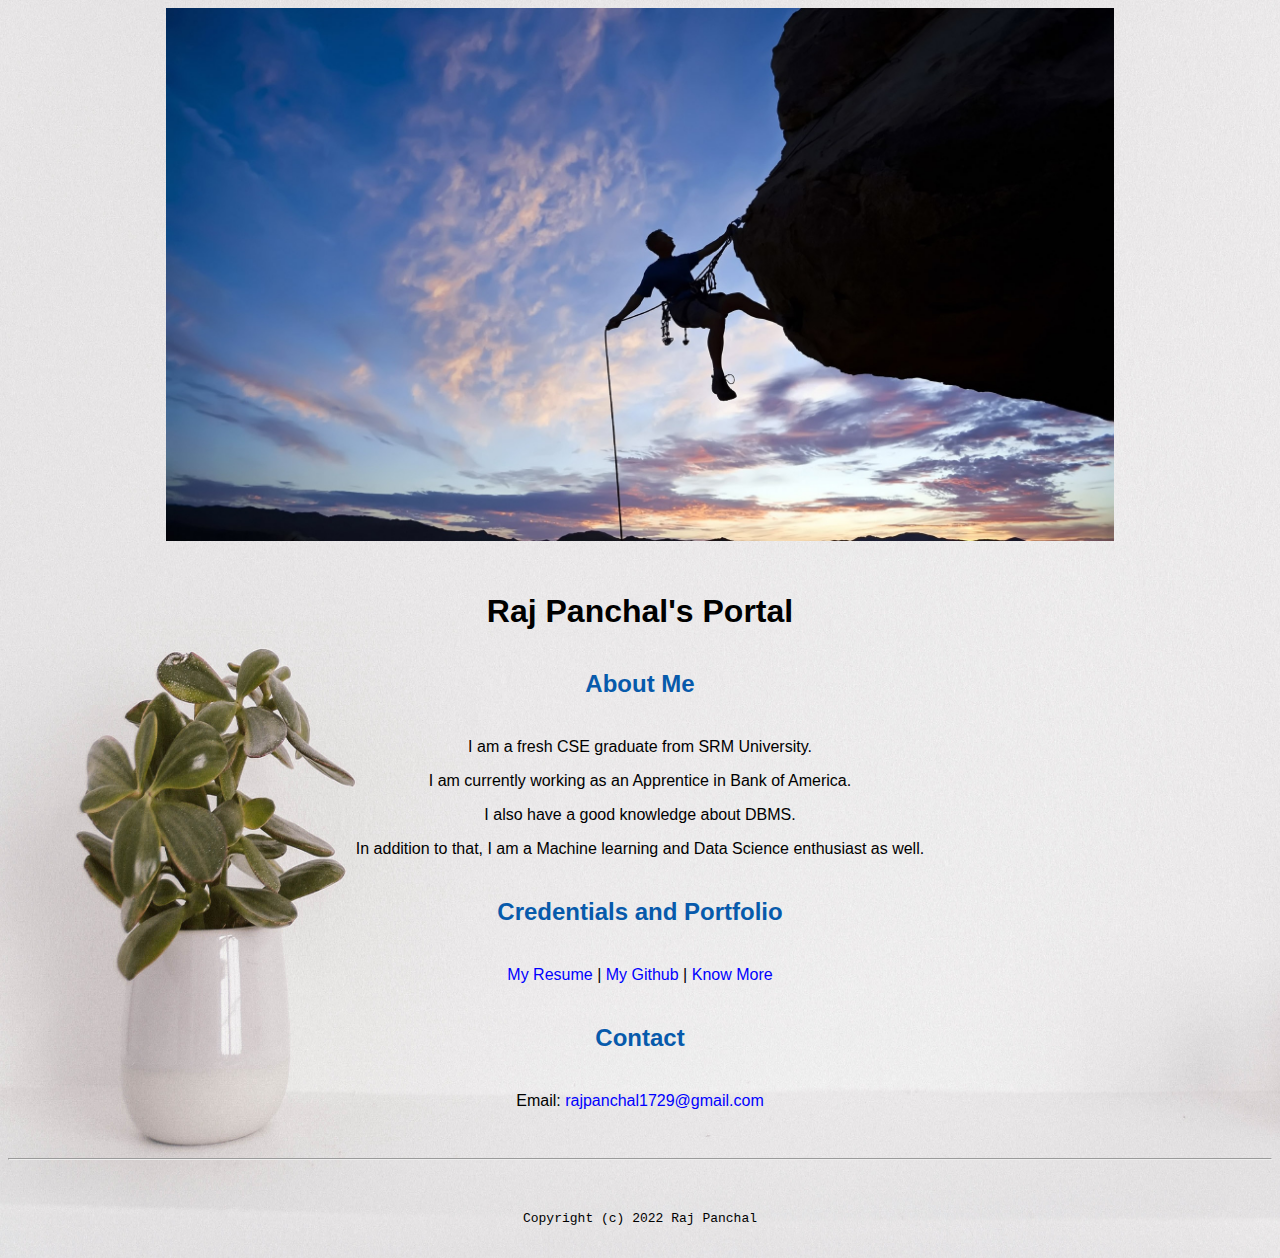
<file: index.html>
<!DOCTYPE html>

<html lang="en">
  
  <head>
    <meta name="google-site-verification" content="I2urjlVoPKcNlV2ogi_plV5dhPzYOm6FSCV2MYpt7aI" />
  </head>

  <header>
    <title>Raj Panchal's Portal</title>
    <link rel="stylesheet" href="css/master.css">
    <link rel="FaviconIcon" href="favicon.ico" type="image/x-icon">
    <link rel="shortcut" href="favicon.ico" type="image/x-icon">
    <meta name="viewport" content="width=device-width, initial-scale=1, shrink-to-fit=no">
    <meta name="name" content="Raj Panchal's Portal">
    <meta name="robots" content="noindex, nofollow">
  </header>

  <body style="background:url(images/43.jpg); background-size:100% 100%;">
    <img src="images/4.jpg" width="75%" alt="Banner">
    <h1>Raj Panchal's Portal</h1>
    <h2>About Me</h2>
    <p>I am a fresh CSE graduate from SRM University.</p>
    <p>I am currently working as an Apprentice in Bank of America.</p>
    <p>I also have a good knowledge about DBMS.</p>
    <p>In addition to that, I am a Machine learning and Data Science enthusiast as well.</p>
    <h2>Credentials and Portfolio</h2>

    <p><a href="https://drive.google.com/file/d/1zltPfuLpGaRb1DQjUTp3LSZCyf81PSuc/view?usp=sharing">My Resume</a> | <a href="https://github.com/rajpanchal0101">My Github</a> | <a href="resume.html">Know More</a></p>
    <h2>Contact</h2>

    <p>Email: <a href="mailto:rajpanchal1729@gmail.com">rajpanchal1729@gmail.com</a></p>
  </body>

  <footer>
    <hr>
    <code>Copyright (c) 2022 Raj Panchal</code>

  </footer>

</html>
</file>
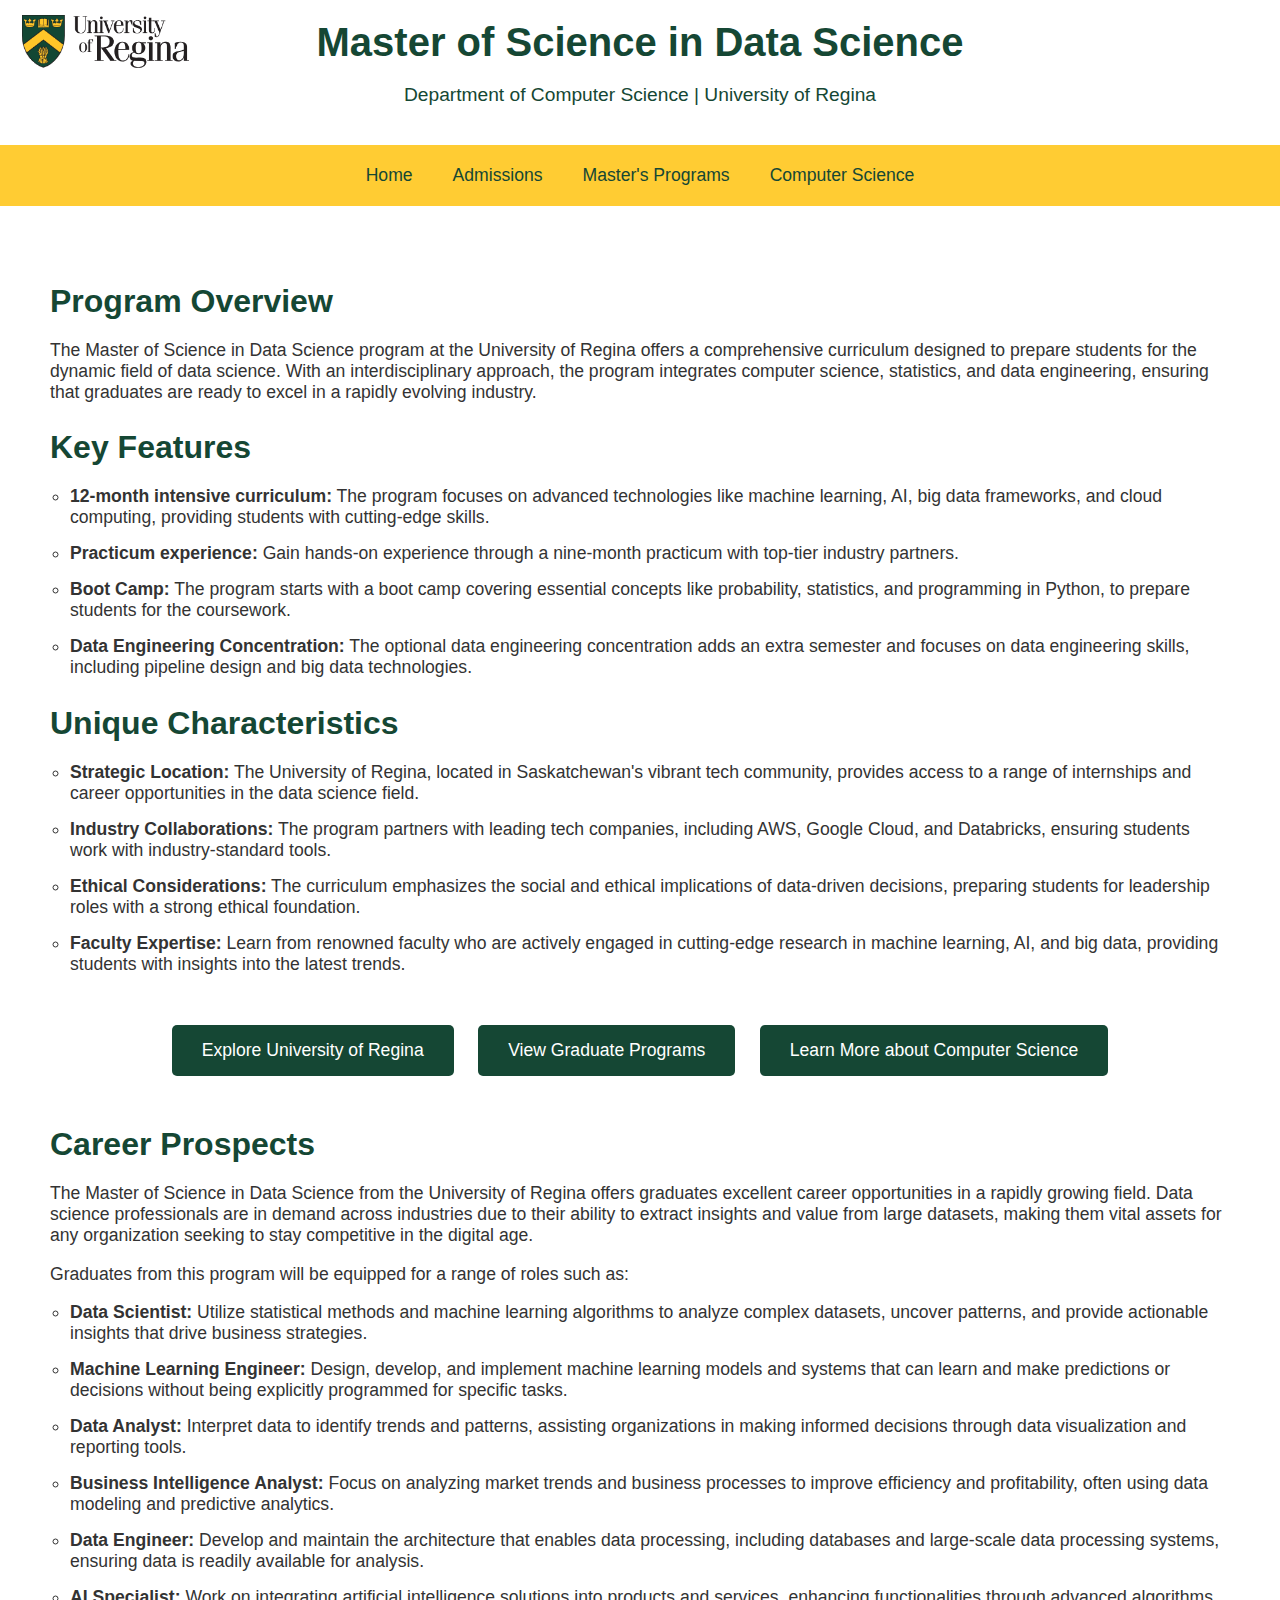
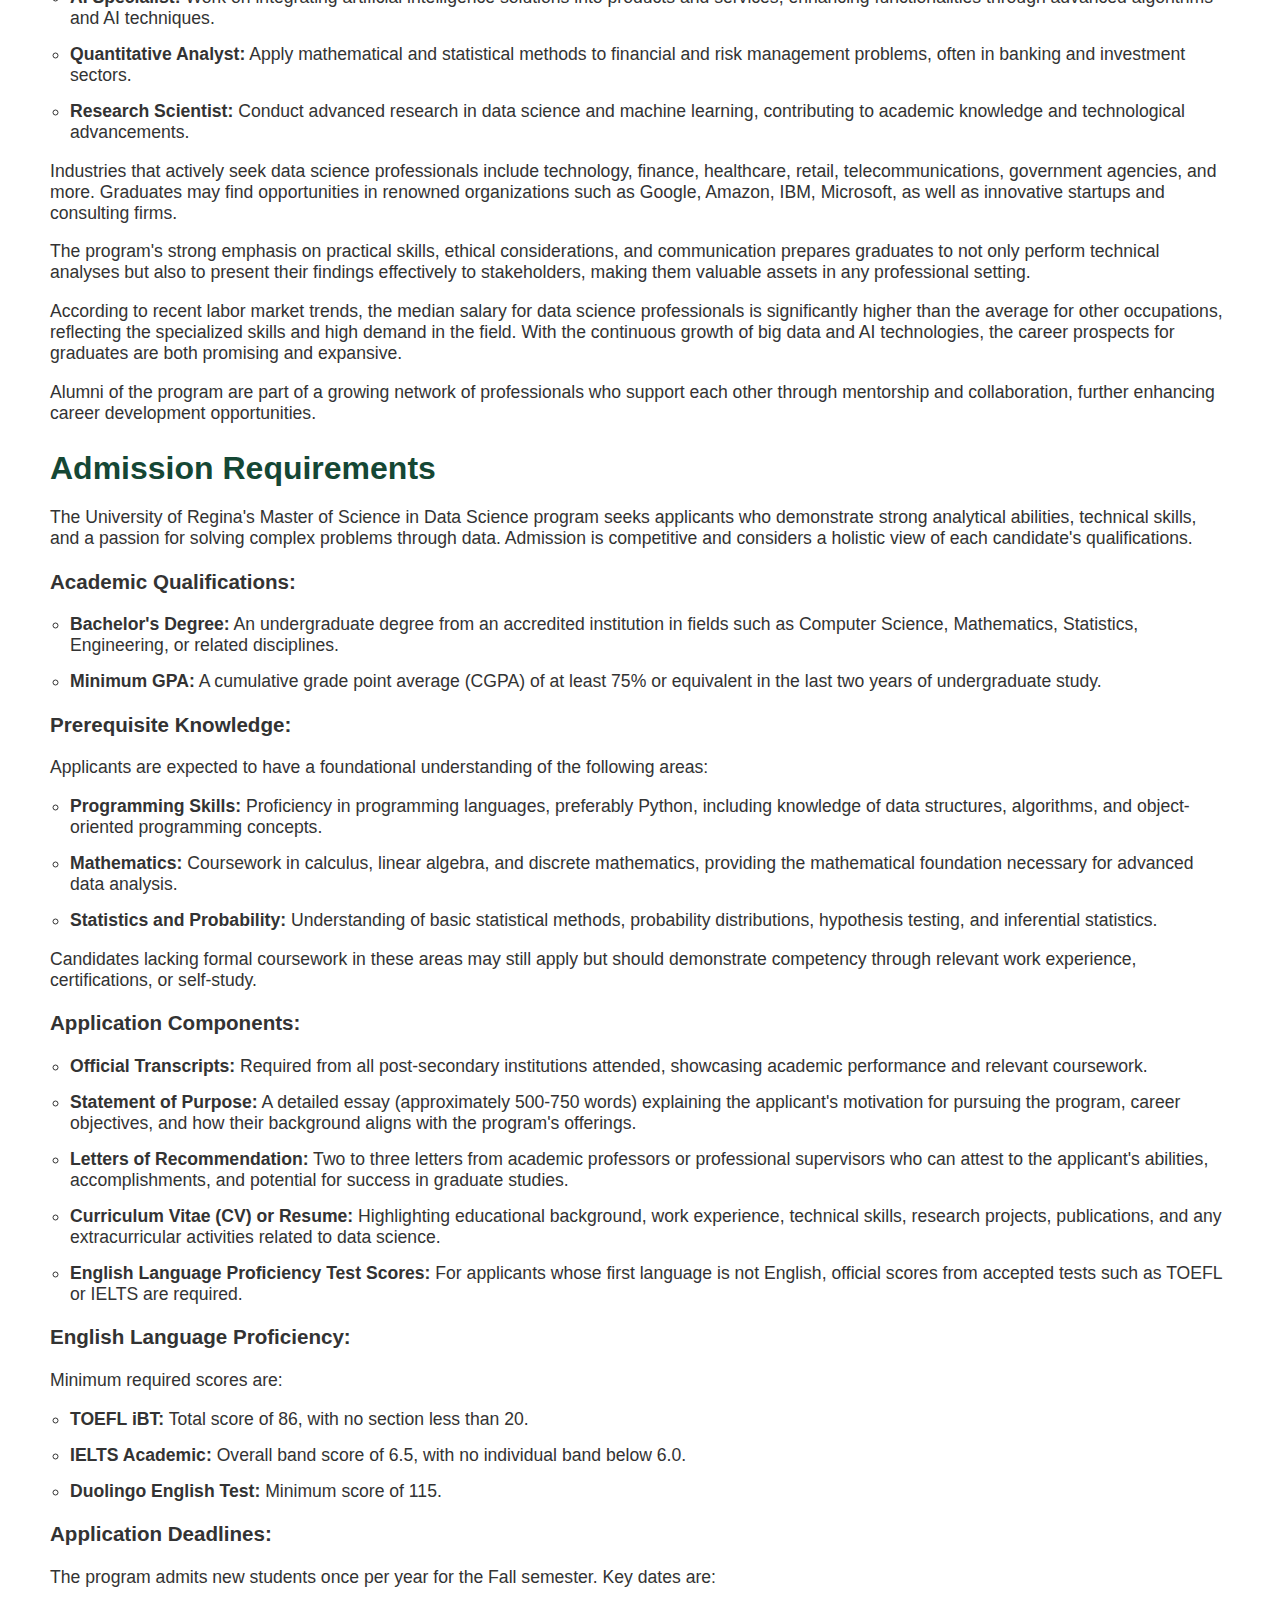
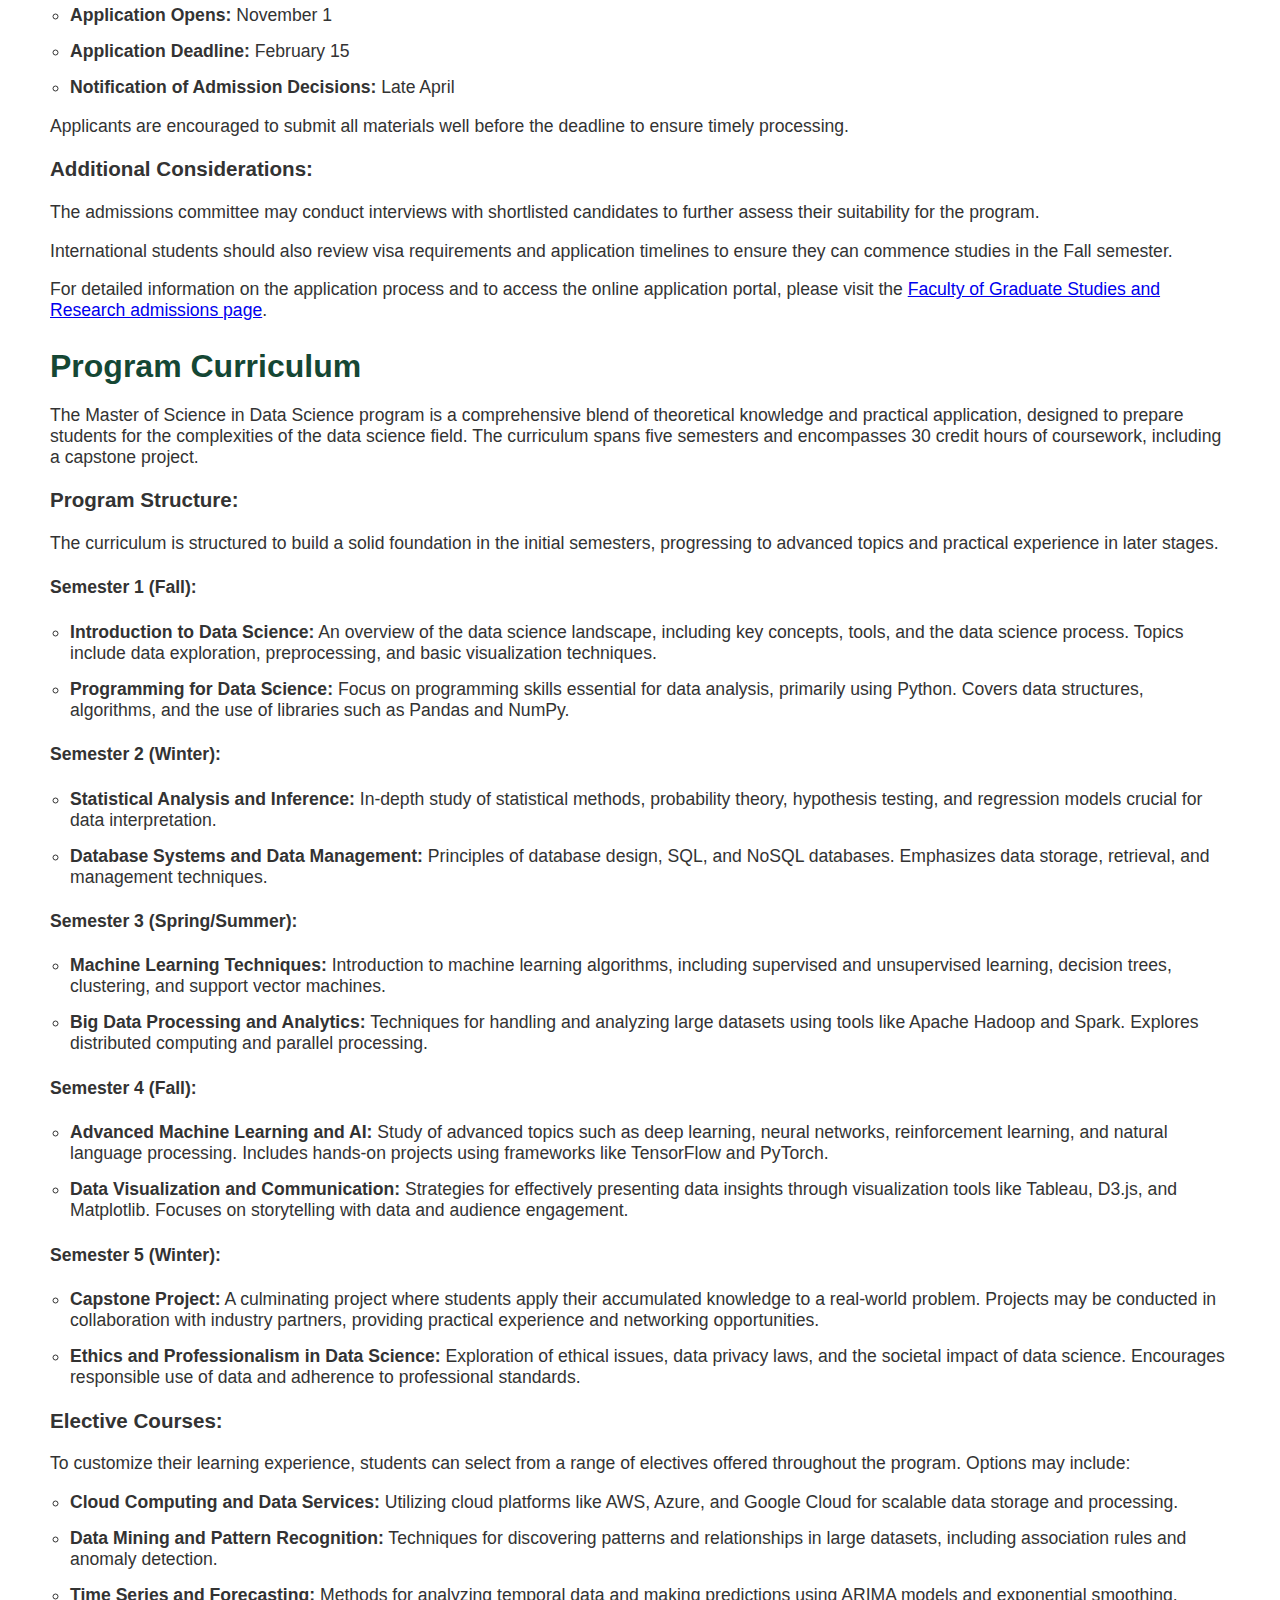
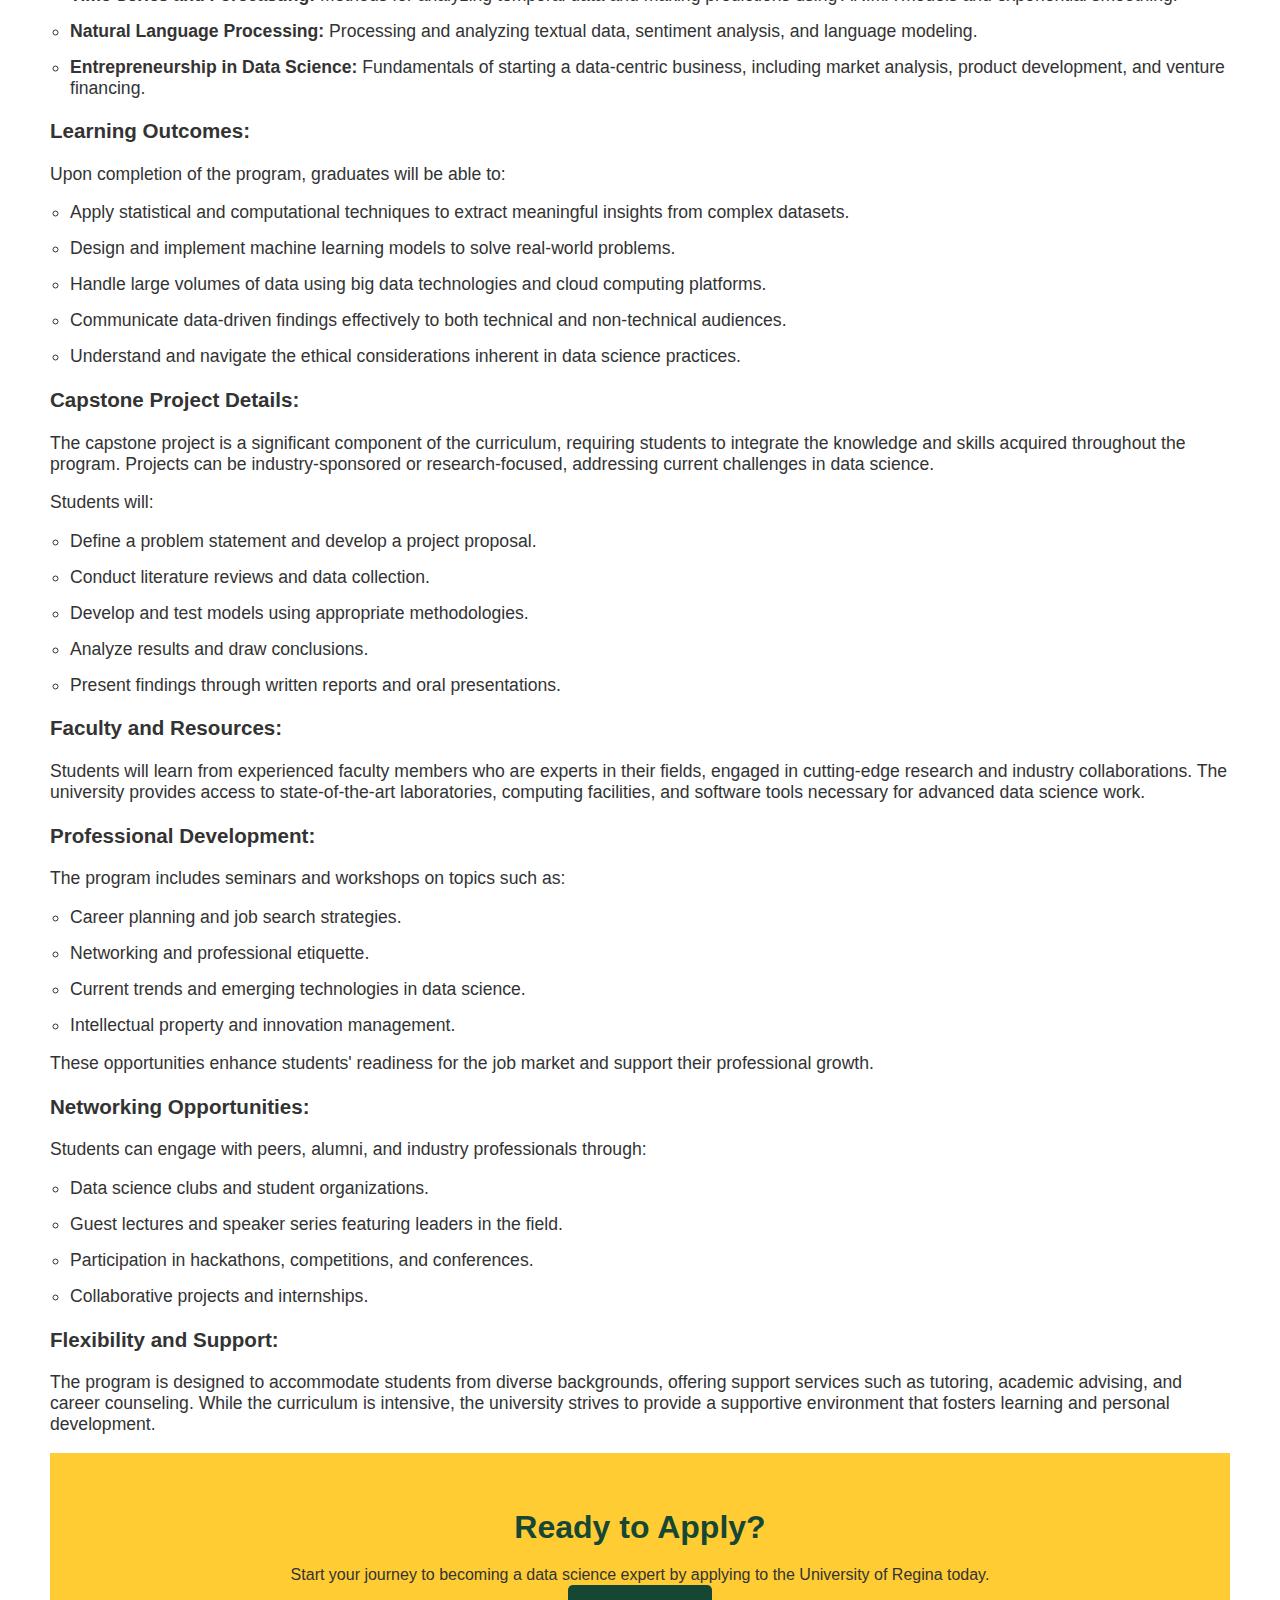
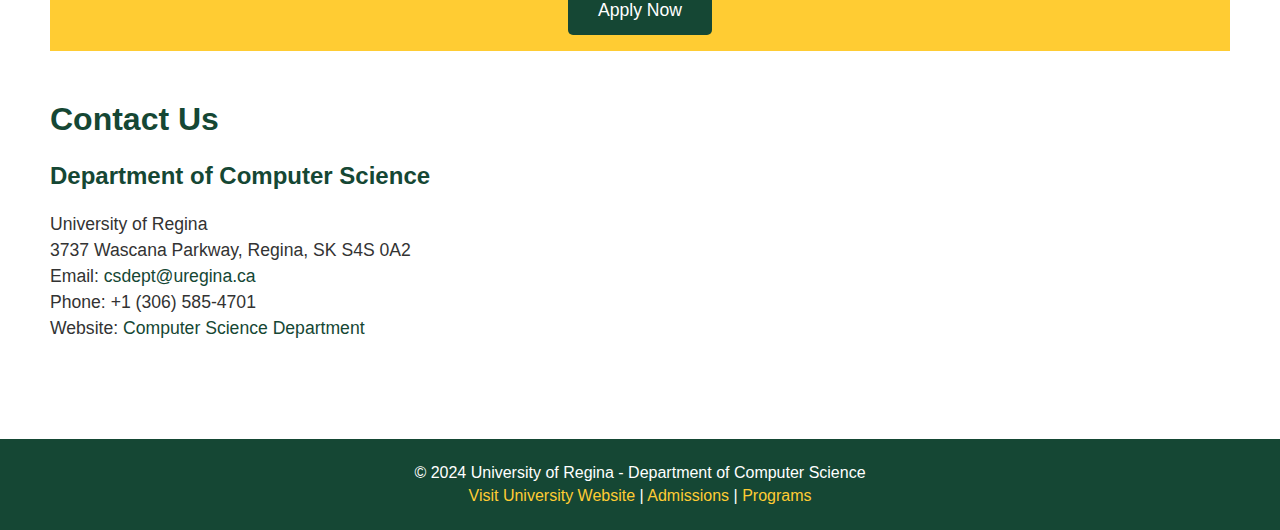
<file: CS716-Assignment1/index.html>
<!DOCTYPE html>
<html lang="en">

<head>
    <meta charset="UTF-8">
    <meta name="viewport" content="width=device-width, initial-scale=1.0">
    <title>Master of Science in Data Science | University of Regina</title>
    <style>
        body {
            font-family: Arial, sans-serif;
            margin: 0;
            padding: 0;
            background-color: #f8f9fa;
            color: #333;
        }

        header {
            background-color: #154734;
            padding: 20px;
            text-align: center;
            color: white;
            position: relative;
        }

        header img {
            position: absolute;
            top: 10px;
            left: 20px;
            height: 60px;
        }

        header h1 {
            margin: 0;
            font-size: 2.5rem;
        }

        header p {
            font-size: 1.2rem;
        }

        nav {
            display: flex;
            justify-content: center;
            background-color: #ffcc33;
            padding: 10px;
        }

        nav a {
            color: #154734;
            text-decoration: none;
            padding: 10px 20px;
            font-size: 1.1rem;
        }

        nav a:hover {
            background-color: #ffda66;
        }

        .content {
            padding: 50px;
            max-width: 1200px;
            margin: 0 auto;
            background-color: white;
        }

        .section-title {
            font-size: 2rem;
            margin-bottom: 20px;
            color: #154734;
        }

        .program-description,
        .program-features,
        .program-unique,
        .subsection,
        .program-application,
        .program-curriculum {
            font-size: 1.1rem;
        }

        .program-features ul,
        .program-unique ul,
        .subsection ul,
        .program-application ul,
        .program-curriculum ul {
            list-style-type: circle;
            padding-left: 20px;
            font-size: 1.1rem;
        }

        .program-features li,
        .program-unique li,
        .subsection li,
        .program-application li,
        .program-curriculum li {
            margin-bottom: 15px;
            font-size: 1.1rem;
        }

        .button-container {
            text-align: center;
            margin: 40px 0;
        }

        .button-container a {
            display: inline-block;
            background-color: #154734;
            color: white;
            text-decoration: none;
            padding: 15px 30px;
            margin: 10px;
            font-size: 1.1rem;
            border-radius: 5px;
        }

        .button-container a:hover {
            background-color: #ffcc33;
            color: #154734;
        }

        footer {
            background-color: #154734;
            color: white;
            text-align: center;
            padding: 20px;
        }

        footer p {
            margin: 5px;
        }

        footer a {
            color: #ffcc33;
            text-decoration: none;
        }

        footer a:hover {
            text-decoration: underline;
        }

        .contact-section {
            margin-bottom: 50px;
        }

        .contact-info {
            margin-top: 20px;
            font-size: 1.1rem;
        }

        .contact-info h3 {
            font-size: 1.5rem;
            color: #154734;
        }

        .contact-info p {
            margin: 5px 0;
        }

        .contact-info a {
            color: #154734;
            text-decoration: none;
        }

        .contact-info a:hover {
            text-decoration: underline;
        }

        .apply-now-section {
            background-color: #ffcc33;
            padding: 30px;
            text-align: center;
            margin-bottom: 50px;
        }

        .apply-now-section h2 {
            font-size: 2rem;
            margin-bottom: 20px;
            color: #154734;
        }

        .apply-now-section a {
            background-color: #154734;
            color: white;
            padding: 15px 30px;
            font-size: 1.1rem;
            text-decoration: none;
            border-radius: 5px;
        }

        .apply-now-section a:hover {
            background-color: #003a28;
        }
    </style>
</head>

<body>
    <header style="background-color: white; padding: 20px; text-align: center;">
        <img src="icon.PNG" alt="University of Regina Logo" style="position: absolute; top: 10px; left: 20px; height: 60px;">
        <div style="color: #154734;">
        <h1>Master of Science in Data Science</h1>
        <p>Department of Computer Science | University of Regina</p>
	    </div>
    </header>

    <nav>
        <a href="https://www.uregina.ca/">Home</a>
        <a href="https://www.uregina.ca/admissions/graduate/index.html">Admissions</a>
        <a href="https://www.uregina.ca/graduate-studies-research/programs/masters-programs.html">Master's Programs</a>
        <a href="https://www.uregina.ca/graduate-studies-research/graduate-calendar/all-programs/computer-science.html">Computer Science</a>
    </nav>

    <div class="content">
        <section class="program-description">
            <h2 style="font-size: 2rem; color: #154734; margin-bottom: 20px;">Program Overview</h2>
            <p>
                The Master of Science in Data Science program at the University of Regina offers a comprehensive curriculum designed to prepare students for the dynamic field of data science. With an interdisciplinary approach, the program integrates computer science, statistics, and data engineering, ensuring that graduates are ready to excel in a rapidly evolving industry.
            </p>
        </section>

        <section class="program-features">
            <h2 class="section-title">Key Features</h2>
            <ul>
                <li><strong>12-month intensive curriculum:</strong> The program focuses on advanced technologies like machine learning, AI, big data frameworks, and cloud computing, providing students with cutting-edge skills.</li>
                <li><strong>Practicum experience:</strong> Gain hands-on experience through a nine-month practicum with top-tier industry partners.</li>
                <li><strong>Boot Camp:</strong> The program starts with a boot camp covering essential concepts like probability, statistics, and programming in Python, to prepare students for the coursework.</li>
                <li><strong>Data Engineering Concentration:</strong> The optional data engineering concentration adds an extra semester and focuses on data engineering skills, including pipeline design and big data technologies.</li>
            </ul>
        </section>

        <section class="program-unique">
            <h2 class="section-title">Unique Characteristics</h2>
            <ul>
                <li><strong>Strategic Location:</strong> The University of Regina, located in Saskatchewan's vibrant tech community, provides access to a range of internships and career opportunities in the data science field.</li>
                <li><strong>Industry Collaborations:</strong> The program partners with leading tech companies, including AWS, Google Cloud, and Databricks, ensuring students work with industry-standard tools.</li>
                <li><strong>Ethical Considerations:</strong> The curriculum emphasizes the social and ethical implications of data-driven decisions, preparing students for leadership roles with a strong ethical foundation.</li>
                <li><strong>Faculty Expertise:</strong> Learn from renowned faculty who are actively engaged in cutting-edge research in machine learning, AI, and big data, providing students with insights into the latest trends.</li>
            </ul>
        </section>

        <div class="button-container">
            <a href="https://www.uregina.ca/">Explore University of Regina</a>
            <a href="https://www.uregina.ca/graduate-studies-research/programs/masters-programs.html">View Graduate Programs</a>
            <a href="https://www.uregina.ca/graduate-studies-research/graduate-calendar/all-programs/computer-science.html">Learn More about Computer Science</a>
        </div>

        <section class="subsection">
            <h2 class="section-title">Career Prospects</h2>
            <p>
                The Master of Science in Data Science from the University of Regina offers graduates excellent career opportunities in a rapidly growing field. Data science professionals are in demand across industries due to their ability to extract insights and value from large datasets, making them vital assets for any organization seeking to stay competitive in the digital age.
            </p>
            <p>
                Graduates from this program will be equipped for a range of roles such as:
            </p>
            <ul>
                <li><strong>Data Scientist:</strong> Utilize statistical methods and machine learning algorithms to analyze complex datasets, uncover patterns, and provide actionable insights that drive business strategies.</li>
                <li><strong>Machine Learning Engineer:</strong> Design, develop, and implement machine learning models and systems that can learn and make predictions or decisions without being explicitly programmed for specific tasks.</li>
                <li><strong>Data Analyst:</strong> Interpret data to identify trends and patterns, assisting organizations in making informed decisions through data visualization and reporting tools.</li>
                <li><strong>Business Intelligence Analyst:</strong> Focus on analyzing market trends and business processes to improve efficiency and profitability, often using data modeling and predictive analytics.</li>
                <li><strong>Data Engineer:</strong> Develop and maintain the architecture that enables data processing, including databases and large-scale data processing systems, ensuring data is readily available for analysis.</li>
                <li><strong>AI Specialist:</strong> Work on integrating artificial intelligence solutions into products and services, enhancing functionalities through advanced algorithms and AI techniques.</li>
                <li><strong>Quantitative Analyst:</strong> Apply mathematical and statistical methods to financial and risk management problems, often in banking and investment sectors.</li>
                <li><strong>Research Scientist:</strong> Conduct advanced research in data science and machine learning, contributing to academic knowledge and technological advancements.</li>
            </ul>
            <p>
                Industries that actively seek data science professionals include technology, finance, healthcare, retail, telecommunications, government agencies, and more. Graduates may find opportunities in renowned organizations such as Google, Amazon, IBM, Microsoft, as well as innovative startups and consulting firms.
            </p>
            <p>
                The program's strong emphasis on practical skills, ethical considerations, and communication prepares graduates to not only perform technical analyses but also to present their findings effectively to stakeholders, making them valuable assets in any professional setting.
            </p>
            <p>
                According to recent labor market trends, the median salary for data science professionals is significantly higher than the average for other occupations, reflecting the specialized skills and high demand in the field. With the continuous growth of big data and AI technologies, the career prospects for graduates are both promising and expansive.
            </p>
            <p>
                Alumni of the program are part of a growing network of professionals who support each other through mentorship and collaboration, further enhancing career development opportunities.
            </p>
        </section>

        <section class="program-application">
            <h2 class="section-title">Admission Requirements</h2>
            <p>
                The University of Regina's Master of Science in Data Science program seeks applicants who demonstrate strong analytical abilities, technical skills, and a passion for solving complex problems through data. Admission is competitive and considers a holistic view of each candidate's qualifications.
            </p>
            <h3>Academic Qualifications:</h3>
            <ul>
                <li><strong>Bachelor's Degree:</strong> An undergraduate degree from an accredited institution in fields such as Computer Science, Mathematics, Statistics, Engineering, or related disciplines.</li>
                <li><strong>Minimum GPA:</strong> A cumulative grade point average (CGPA) of at least 75% or equivalent in the last two years of undergraduate study.</li>
            </ul>
            <h3>Prerequisite Knowledge:</h3>
            <p>
                Applicants are expected to have a foundational understanding of the following areas:
            </p>
            <ul>
                <li><strong>Programming Skills:</strong> Proficiency in programming languages, preferably Python, including knowledge of data structures, algorithms, and object-oriented programming concepts.</li>
                <li><strong>Mathematics:</strong> Coursework in calculus, linear algebra, and discrete mathematics, providing the mathematical foundation necessary for advanced data analysis.</li>
                <li><strong>Statistics and Probability:</strong> Understanding of basic statistical methods, probability distributions, hypothesis testing, and inferential statistics.</li>
            </ul>
            <p>
                Candidates lacking formal coursework in these areas may still apply but should demonstrate competency through relevant work experience, certifications, or self-study.
            </p>
            <h3>Application Components:</h3>
            <ul>
                <li><strong>Official Transcripts:</strong> Required from all post-secondary institutions attended, showcasing academic performance and relevant coursework.</li>
                <li><strong>Statement of Purpose:</strong> A detailed essay (approximately 500-750 words) explaining the applicant's motivation for pursuing the program, career objectives, and how their background aligns with the program's offerings.</li>
                <li><strong>Letters of Recommendation:</strong> Two to three letters from academic professors or professional supervisors who can attest to the applicant's abilities, accomplishments, and potential for success in graduate studies.</li>
                <li><strong>Curriculum Vitae (CV) or Resume:</strong> Highlighting educational background, work experience, technical skills, research projects, publications, and any extracurricular activities related to data science.</li>
                <li><strong>English Language Proficiency Test Scores:</strong> For applicants whose first language is not English, official scores from accepted tests such as TOEFL or IELTS are required.</li>
            </ul>
            <h3>English Language Proficiency:</h3>
            <p>
                Minimum required scores are:
            </p>
            <ul>
                <li><strong>TOEFL iBT:</strong> Total score of 86, with no section less than 20.</li>
                <li><strong>IELTS Academic:</strong> Overall band score of 6.5, with no individual band below 6.0.</li>
                <li><strong>Duolingo English Test:</strong> Minimum score of 115.</li>
            </ul>
            <h3>Application Deadlines:</h3>
            <p>
                The program admits new students once per year for the Fall semester. Key dates are:
            </p>
            <ul>
                <li><strong>Application Opens:</strong> November 1</li>
                <li><strong>Application Deadline:</strong> February 15</li>
                <li><strong>Notification of Admission Decisions:</strong> Late April</li>
            </ul>
            <p>
                Applicants are encouraged to submit all materials well before the deadline to ensure timely processing.
            </p>
            <h3>Additional Considerations:</h3>
            <p>
                The admissions committee may conduct interviews with shortlisted candidates to further assess their suitability for the program.
            </p>
            <p>
                International students should also review visa requirements and application timelines to ensure they can commence studies in the Fall semester.
            </p>
            <p>
                For detailed information on the application process and to access the online application portal, please visit the <a href="https://www.uregina.ca/gradstudies/future-students/apply.html">Faculty of Graduate Studies and Research admissions page</a>.
            </p>
        </section>

        <section class="program-curriculum">
            <h2 class="section-title">Program Curriculum</h2>
            <p>
                The Master of Science in Data Science program is a comprehensive blend of theoretical knowledge and practical application, designed to prepare students for the complexities of the data science field. The curriculum spans five semesters and encompasses 30 credit hours of coursework, including a capstone project.
            </p>
            <h3>Program Structure:</h3>
            <p>
                The curriculum is structured to build a solid foundation in the initial semesters, progressing to advanced topics and practical experience in later stages.
            </p>
            <h4>Semester 1 (Fall):</h4>
            <ul>
                <li><strong>Introduction to Data Science:</strong> An overview of the data science landscape, including key concepts, tools, and the data science process. Topics include data exploration, preprocessing, and basic visualization techniques.</li>
                <li><strong>Programming for Data Science:</strong> Focus on programming skills essential for data analysis, primarily using Python. Covers data structures, algorithms, and the use of libraries such as Pandas and NumPy.</li>
            </ul>
            <h4>Semester 2 (Winter):</h4>
            <ul>
                <li><strong>Statistical Analysis and Inference:</strong> In-depth study of statistical methods, probability theory, hypothesis testing, and regression models crucial for data interpretation.</li>
                <li><strong>Database Systems and Data Management:</strong> Principles of database design, SQL, and NoSQL databases. Emphasizes data storage, retrieval, and management techniques.</li>
            </ul>
            <h4>Semester 3 (Spring/Summer):</h4>
            <ul>
                <li><strong>Machine Learning Techniques:</strong> Introduction to machine learning algorithms, including supervised and unsupervised learning, decision trees, clustering, and support vector machines.</li>
                <li><strong>Big Data Processing and Analytics:</strong> Techniques for handling and analyzing large datasets using tools like Apache Hadoop and Spark. Explores distributed computing and parallel processing.</li>
            </ul>
            <h4>Semester 4 (Fall):</h4>
            <ul>
                <li><strong>Advanced Machine Learning and AI:</strong> Study of advanced topics such as deep learning, neural networks, reinforcement learning, and natural language processing. Includes hands-on projects using frameworks like TensorFlow and PyTorch.</li>
                <li><strong>Data Visualization and Communication:</strong> Strategies for effectively presenting data insights through visualization tools like Tableau, D3.js, and Matplotlib. Focuses on storytelling with data and audience engagement.</li>
            </ul>
            <h4>Semester 5 (Winter):</h4>
            <ul>
                <li><strong>Capstone Project:</strong> A culminating project where students apply their accumulated knowledge to a real-world problem. Projects may be conducted in collaboration with industry partners, providing practical experience and networking opportunities.</li>
                <li><strong>Ethics and Professionalism in Data Science:</strong> Exploration of ethical issues, data privacy laws, and the societal impact of data science. Encourages responsible use of data and adherence to professional standards.</li>
            </ul>
            <h3>Elective Courses:</h3>
            <p>
                To customize their learning experience, students can select from a range of electives offered throughout the program. Options may include:
            </p>
            <ul>
                <li><strong>Cloud Computing and Data Services:</strong> Utilizing cloud platforms like AWS, Azure, and Google Cloud for scalable data storage and processing.</li>
                <li><strong>Data Mining and Pattern Recognition:</strong> Techniques for discovering patterns and relationships in large datasets, including association rules and anomaly detection.</li>
                <li><strong>Time Series and Forecasting:</strong> Methods for analyzing temporal data and making predictions using ARIMA models and exponential smoothing.</li>
                <li><strong>Natural Language Processing:</strong> Processing and analyzing textual data, sentiment analysis, and language modeling.</li>
                <li><strong>Entrepreneurship in Data Science:</strong> Fundamentals of starting a data-centric business, including market analysis, product development, and venture financing.</li>
            </ul>
            <h3>Learning Outcomes:</h3>
            <p>
                Upon completion of the program, graduates will be able to:
            </p>
            <ul>
                <li>Apply statistical and computational techniques to extract meaningful insights from complex datasets.</li>
                <li>Design and implement machine learning models to solve real-world problems.</li>
                <li>Handle large volumes of data using big data technologies and cloud computing platforms.</li>
                <li>Communicate data-driven findings effectively to both technical and non-technical audiences.</li>
                <li>Understand and navigate the ethical considerations inherent in data science practices.</li>
            </ul>
            <h3>Capstone Project Details:</h3>
            <p>
                The capstone project is a significant component of the curriculum, requiring students to integrate the knowledge and skills acquired throughout the program. Projects can be industry-sponsored or research-focused, addressing current challenges in data science.
            </p>
            <p>
                Students will:
            </p>
            <ul>
                <li>Define a problem statement and develop a project proposal.</li>
                <li>Conduct literature reviews and data collection.</li>
                <li>Develop and test models using appropriate methodologies.</li>
                <li>Analyze results and draw conclusions.</li>
                <li>Present findings through written reports and oral presentations.</li>
            </ul>
            <h3>Faculty and Resources:</h3>
            <p>
                Students will learn from experienced faculty members who are experts in their fields, engaged in cutting-edge research and industry collaborations. The university provides access to state-of-the-art laboratories, computing facilities, and software tools necessary for advanced data science work.
            </p>
            <h3>Professional Development:</h3>
            <p>
                The program includes seminars and workshops on topics such as:
            </p>
            <ul>
                <li>Career planning and job search strategies.</li>
                <li>Networking and professional etiquette.</li>
                <li>Current trends and emerging technologies in data science.</li>
                <li>Intellectual property and innovation management.</li>
            </ul>
            <p>
                These opportunities enhance students' readiness for the job market and support their professional growth.
            </p>
            <h3>Networking Opportunities:</h3>
            <p>
                Students can engage with peers, alumni, and industry professionals through:
            </p>
            <ul>
                <li>Data science clubs and student organizations.</li>
                <li>Guest lectures and speaker series featuring leaders in the field.</li>
                <li>Participation in hackathons, competitions, and conferences.</li>
                <li>Collaborative projects and internships.</li>
            </ul>
            <h3>Flexibility and Support:</h3>
            <p>
                The program is designed to accommodate students from diverse backgrounds, offering support services such as tutoring, academic advising, and career counseling. While the curriculum is intensive, the university strives to provide a supportive environment that fosters learning and personal development.
            </p>
        </section>

        <section class="apply-now-section">
            <h2>Ready to Apply?</h2>
            <p>Start your journey to becoming a data science expert by applying to the University of Regina today.</p>
            <a href="https://apply.uregina.ca/apply/">Apply Now</a>
        </section>

        <section class="contact-section">
            <h2 class="section-title">Contact Us</h2>
            <div class="contact-info">
                <h3>Department of Computer Science</h3>
                <p>University of Regina</p>
                <p>3737 Wascana Parkway, Regina, SK S4S 0A2</p>
                <p>Email: <a href="mailto:csdept@uregina.ca">csdept@uregina.ca</a></p>
                <p>Phone: +1 (306) 585-4701</p>
                <p>Website: <a href="https://www.uregina.ca/graduate-studies-research/graduate-calendar/all-programs/computer-science.html">Computer Science Department</a></p>
            </div>
        </section>

    </div>

    <footer>
        <p>&copy; 2024 University of Regina - Department of Computer Science</p>
        <p><a href="https://www.uregina.ca/">Visit University Website</a> | <a href="https://www.uregina.ca/admissions/graduate/index.html">Admissions</a> | <a href="https://www.uregina.ca/graduate-studies-research/programs/masters-programs.html">Programs</a></p>
    </footer>
</body>

</html>
</file>
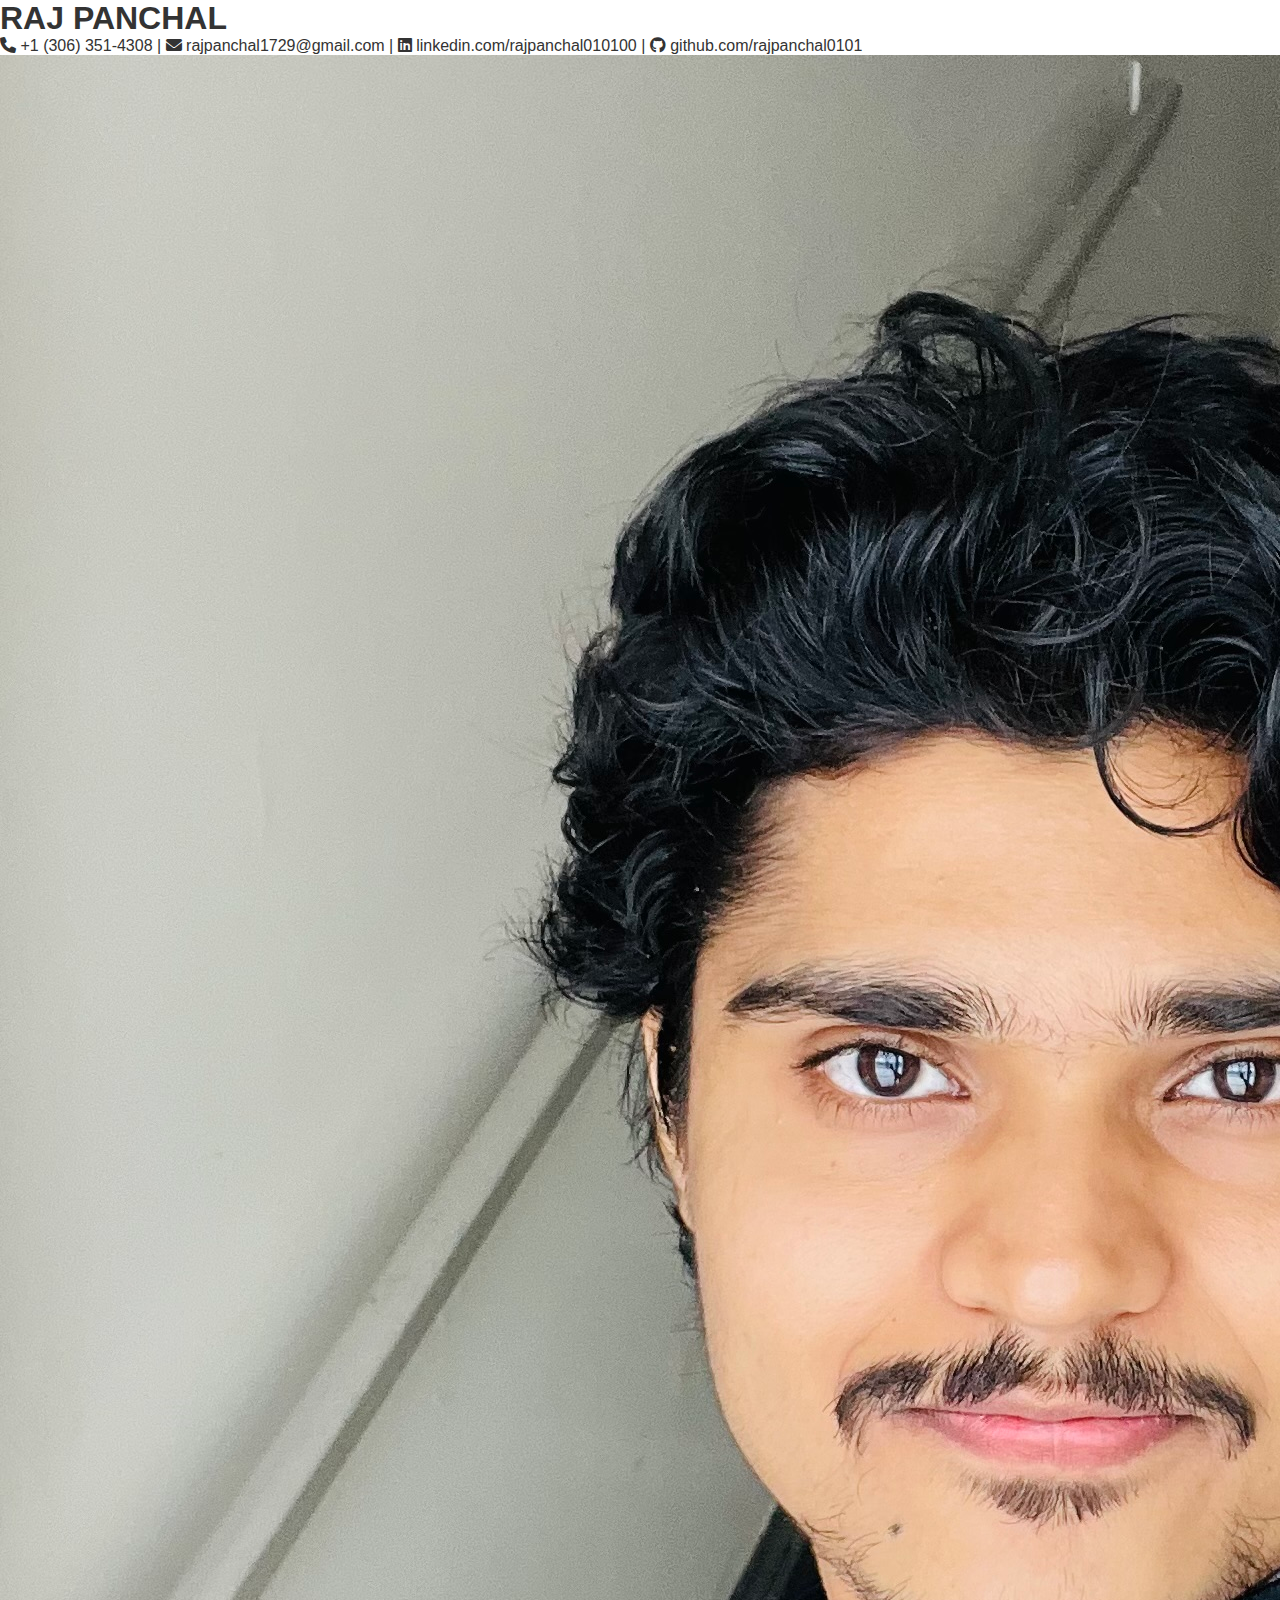
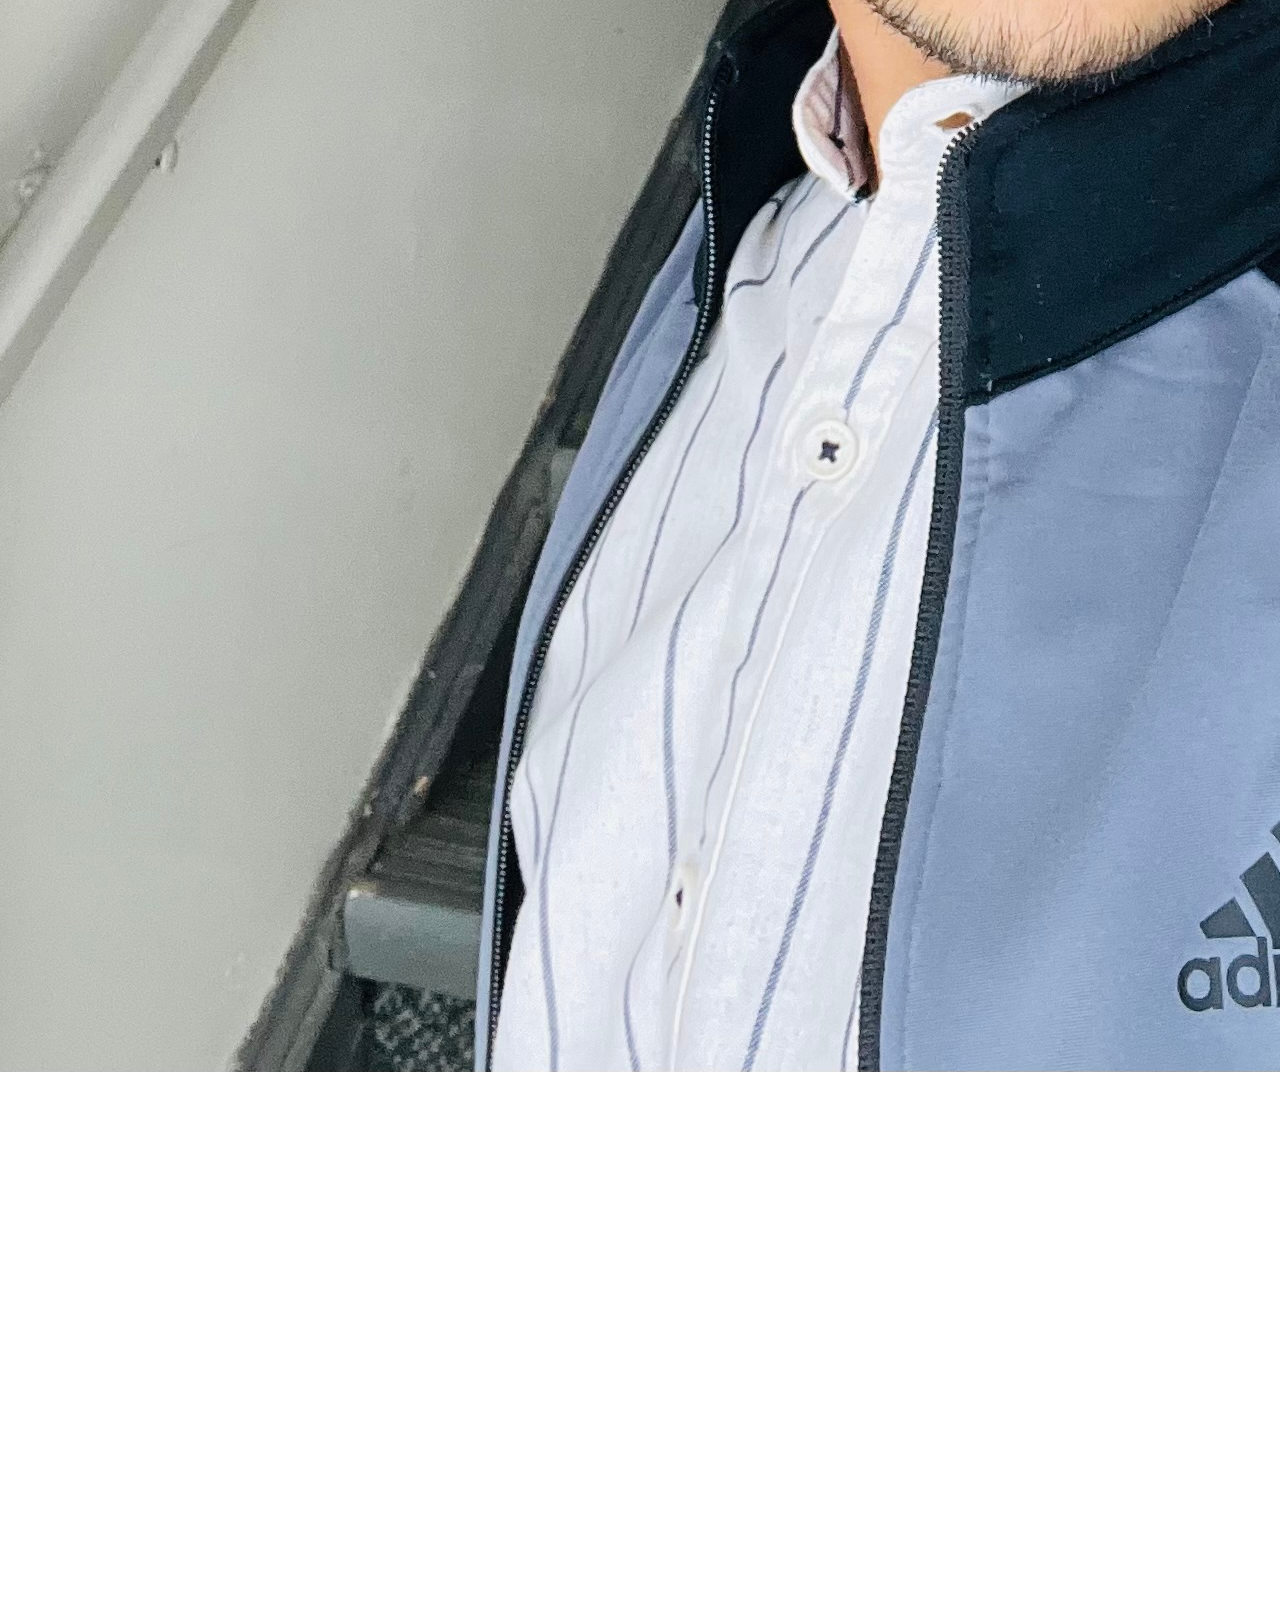
<file: website/index.html>
<!DOCTYPE html>
<html lang="en">
<head>
    <meta charset="UTF-8">
    <meta name="viewport" content="width=device-width, initial-scale=1.0">
    <title>Raj Panchal - Portfolio</title>
    <link rel="stylesheet" href="master.css">
    <!-- Include any additional CSS for interactivity and visual appeal -->
    <link rel="stylesheet" href="https://cdnjs.cloudflare.com/ajax/libs/font-awesome/6.0.0-beta3/css/all.min.css" />
    <!-- Add Google Fonts -->
    <link rel="preconnect" href="https://fonts.googleapis.com">
    <link href="https://fonts.googleapis.com/css2?family=Roboto:wght@300;400;700&display=swap" rel="stylesheet">
    <!-- Add any necessary JavaScript for interactivity -->
</head>
<body>
    <!-- Navigation -->
    <nav>
        <ul>
            <li><a href="#summary">Summary</a></li>
            <li><a href="#skills">Related Skills and Knowledge</a></li>
            <li><a href="#projects">Projects and Publications</a></li>
            <li><a href="#education">Education</a></li>
            <li><a href="#certifications">Certifications</a></li>
            <li><a href="#experience">Related Work Experience</a></li>
            <li><a href="#other-experience">Other Work Experience</a></li>
            <li><a href="#volunteer">Volunteer Experience</a></li>
            <li><a href="#references">References</a></li>
            <li><a href="#contact">Contact</a></li>
        </ul>
    </nav>

    <!-- Header Section -->
    <header id="home">
        <h1>RAJ PANCHAL</h1>
        <p>
            <i class="fas fa-phone"></i> +1 (306) 351-4308 |
            <i class="fas fa-envelope"></i> <a href="mailto:rajpanchal1729@gmail.com">rajpanchal1729@gmail.com</a> |
            <i class="fab fa-linkedin"></i> <a href="https://linkedin.com/rajpanchal010100">linkedin.com/rajpanchal010100</a> |
            <i class="fab fa-github"></i> <a href="https://github.com/rajpanchal0101">github.com/rajpanchal0101</a>
        </p>
        <img src="profile.jpeg" alt="Raj Panchal" class="avatar">
    </header>

    <!-- Summary Section -->
    <section id="summary">
        <h2>Summary</h2>
        <p>An enthusiastic Computer Science graduate student specializing in Data Science, passionate about leveraging machine learning and predictive modeling to drive innovation. With research experience and a paper published in the IJEAT journal, I am eager to apply my skills in impactful, technology-driven projects across diverse domains.</p>
    </section>

    <!-- Skills Section -->
    <section id="skills">
        <h2>Related Skills and Knowledge</h2>
        <div class="skills-container">
            <h3>Technical Skills</h3>
            <ul>
                <li>Designed and developed web pages incorporating CRUD operations using HTML5, CSS3, JavaScript, and PHP with database integration using MySQL and WampServer.</li>
                <li>Implemented and tested machine learning models, utilizing Python, TensorFlow, and PyTorch for predictive analytics and deep learning applications.</li>
                <li>Engineered and enhanced full-stack applications by integrating React.js for the front end and Node.js with MySQL for the back end, ensuring smooth data flow and user experience.</li>
                <li>Developed and tested automation scripts for software validation using tools like Selenium, Postman, and Silk Test, ensuring the quality of IT service management systems.</li>
                <li>Utilized version control systems like Git and GitHub for collaborative software development and project versioning.</li>
            </ul>
            <h3>Computer Skills</h3>
            <ul>
                <li><strong>Programming Languages:</strong> C, C++, Java, Python, PHP, HTML5, CSS3, C#, JavaScript, TypeScript, SQL, VB</li>
                <li><strong>Frameworks & Libraries:</strong> React.js, Angular, Vue.js, Django, Flask, Spring Boot, Express.js, Next.js, ASP.NET, .NET Core, Node.js, EDM, WPF</li>
                <li><strong>Database Management Systems:</strong> MySQL, SQLite, MongoDB, PostgreSQL, MS SQL Server, SSMS</li>
                <li><strong>DevOps & CI/CD Tools:</strong> Docker, Kubernetes, Jenkins, CircleCI, Terraform, Ansible</li>
                <li><strong>APIs & Microservices:</strong> REST, GraphQL, gRPC, JWT</li>
                <li><strong>Data Analysis & Visualization:</strong> Matplotlib, Seaborn, SSRS, Power BI, Microsoft Excel, SSIS</li>
                <li><strong>Machine Learning & Deep Learning Tools:</strong> Scikit-learn, TensorFlow, PyTorch, Keras, Pandas, NumPy, XGBoost, MXNet</li>
                <li><strong>Big Data Tools for Data Processing & Distributed Systems:</strong> Apache Spark, Hadoop, Kafka, Elasticsearch</li>
                <li><strong>Cloud Computing Platforms:</strong> AWS (EC2, S3, Lambda, RDS, SageMaker), Microsoft Azure (Virtual Machines)</li>
                <li><strong>Software Applications:</strong> Microsoft Office Suite, Power BI, WampServer, Kaggle Notebook, Google Colab, Jupyter Lab, SharePoint</li>
                <li><strong>Testing & Automation:</strong> Selenium, Cypress, Postman, JUnit, Mocha</li>
                <li><strong>Agile & Project Management Tools:</strong> Jira, Asana, Agile, Scrum</li>
            </ul>
            <h3>General Transferable Skills</h3>
            <ul>
                <li><strong>Languages:</strong> English (Full Professional Proficiency), Hindi (Native or Bilingual Proficiency), Gujarati (Native or Bilingual Proficiency), Japanese (Elementary Proficiency)</li>
                <li><strong>Interpersonal Skills:</strong> Analytical thinking, Cross-functional collaboration, Clear and concise communication, Emotional intelligence and Leadership, Adaptability to dynamic environments, Strategic problem-solving, Time prioritization, Data-driven decision-making, Stakeholder management, Agile project lifecycle management, Research-driven innovation.</li>
            </ul>
        </div>
    </section>

    <!-- Projects and Publications Section -->
    <section id="projects">
        <h2>Projects and Publications</h2>
        <div class="project-item">
            <h3>A Robust and Scalable Recommendation System</h3>
            <p><strong>University of Regina (academic), Aug 2024</strong></p>
            <p>Developed an expandable recommendation system for real-time, large-scale predictions (Technologies Used: AWS SageMaker, MXNet, Gluon).</p>
        </div>
        <div class="project-item">
            <h3>Insights into Celebrity Recognition: A Comparative Study</h3>
            <p><strong>University of Regina (academic), Mar 2024</strong></p>
            <p>Designed an image classification model, achieving 95.97% accuracy in celebrity recognition, outperforming AWS Rekognition (Technologies Used: VGG-16, SVM).</p>
        </div>
        <div class="project-item">
            <h3>EventSphere: A Streamlined Campus Event Management System</h3>
            <p><strong>SRM Institute Of Science & Technology (academic, research), Sep 2021 (Independent Project)</strong></p>
            <p>Architected and implemented a comprehensive platform for efficient campus event planning, registration, and ticket booking, prioritizing user experience and modern design principles (Technologies Used: MERN Stack, JWT, QR Code).</p>
        </div>
        <div class="project-item">
            <h3>An Automatic System for Heart Disease Prediction using Perceptron Model and Gradient Descent Algorithm</h3>
            <p><strong>SRM Institute Of Science & Technology (academic, research), Oct 2019</strong></p>
            <p>Implemented a Deep Learning model to predict the likelihood of heart disease, improving early diagnosis through accurate predictions and published it in International Journal of Engineering and Advanced Technology on Oct 19, 2019 (Technologies Used: Perceptron, Gradient Descent).</p>
        </div>
    </section>

    <!-- Education Section -->
    <section id="education">
        <h2>Education</h2>
        <div class="education-item">
            <h3>Master of Science in Computer Science (Data Science)</h3>
            <p><strong>University of Regina, Sep 2023 - Present (Expected in Dec 2025)</strong></p>
            <p>Regina, SK, Canada</p>
        </div>
        <div class="education-item">
            <h3>Bachelor of Technology in Computer Science Engineering</h3>
            <p><strong>SRM Institute Of Science & Technology (Deemed University), Jul 2017 - Jun 2021</strong></p>
            <p>Chennai, Tamil Nadu, India</p>
        </div>
    </section>

    <!-- Certifications Section -->
    <section id="certifications">
        <h2>Certifications</h2>
        <ul>
            <li>Data Science Methodology (Authorized by IBM), Aug 2020</li>
            <li>Tools for Data Science (Authorized by IBM), Aug 2020</li>
            <li>Python for Data Science, AI & Development (Authorized by IBM), Dec 2020</li>
            <li>Machine Learning Foundations: A Case Study Approach (Authorized by University of Washington), Jun 2020</li>
            <li>Databases and SQL for Data Science with Python (Authorized by IBM), Jan 2021</li>
            <li>Data Analysis with Python (Authorized by IBM), Jul 2021</li>
            <li>AWS Fundamentals: Going Cloud-Native (Authorized by Amazon Web Services), Jun 2020</li>
            <li>Database Management System (Authorized by NPTEL / IIT Kharagpur), Mar 2020</li>
        </ul>
    </section>

    <!-- Related Work Experience Section -->
    <section id="experience">
        <h2>Related Work Experience</h2>
        <div class="experience-item">
            <h3>Teaching Assistant & Marker</h3>
            <p><strong>University of Regina, Sep 2024 - Present</strong></p>
            <p>Regina, Saskatchewan, Canada</p>
            <ul>
                <li>Grade assignments and provide constructive feedback to students on ways to improve.</li>
                <li>Proctor tests and exams, staying vigilant for potential cheating and reporting suspected academic integrity issues to the course instructor.</li>
                <li>Assist professors with lesson planning and student evaluations, while providing individualized support to students who need additional help in understanding concepts or completing assignments.</li>
            </ul>
        </div>
        <div class="experience-item">
            <h3>Quality Specialist 1 B</h3>
            <p><strong>Bank of America, Jun 2021 - Aug 2023</strong></p>
            <p>GIFT City, Gandhinagar, Gujarat, India</p>
            <ul>
                <li>Responsible for the automation and regression needed to validate various end-to-end functionalities in IT Service Management using Selenium, Postman and Silk Test.</li>
                <li>Calculated monthly gross and project utilization along with its visual representations, such as bar graphs, for timesheet metrics.</li>
            </ul>
        </div>
        <div class="experience-item">
            <h3>Full Stack Developer Intern</h3>
            <p><strong>Kaashiv Infotech, Jun 2019 - Aug 2019</strong></p>
            <p>Chennai, Tamil Nadu, India</p>
            <ul>
                <li>Built and maintained web applications utilizing React.js for client-side development and Node.js for server-side logic.</li>
                <li>Developed RESTful APIs for data retrieval and manipulation, integrating MySQL as the database solution to enhance application performance.</li>
                <li>Conducted thorough testing and debugging of applications to ensure high-quality deliverables.</li>
            </ul>
        </div>
    </section>

    <!-- Other Work Experience Section -->
    <section id="other-experience">
        <h2>Other Work Experience</h2>
        <div class="experience-item">
            <h3>Personal Shopper</h3>
            <p><strong>Real Canadian Superstore (Loblaw Companies Limited), Sep 2023 - Present</strong></p>
            <p>Regina, Saskatchewan, Canada</p>
        </div>
    </section>

    <!-- Volunteer Experience Section -->
    <section id="volunteer">
        <h2>Volunteer Experience</h2>
        <ul>
            <li><strong>Event Day Volunteer, CIBC Run for the Cure, Canadian Cancer Society</strong> (Oct 2024 – Regina, SK, Canada): Support event operations for the CIBC Run for the Cure, including setup, tear down, and participant coordination.</li>
            <li><strong>Ticket Distributor & Event Organizer, Nexus, SRM Institute of Science & Technology</strong> (Mar 2018 – Chennai, Tamil Nadu, India): Coordinated event logistics and distributed tickets for Nexus, a campus-wide event, ensuring smooth operations and participant management.</li>
        </ul>
    </section>

    <!-- References Section -->
    <section id="references">
        <h2>References</h2>
        <div class="reference-item">
            <h3>Dr. Nashid Shahriar</h3>
            <p>Assistant Professor (Ph.D)</p>
            <p>University of Regina</p>
            <p>Email: <a href="mailto:Nashid.Shahriar@uregina.ca">Nashid.Shahriar@uregina.ca</a></p>
        </div>
        <div class="reference-item">
            <h3>Dr. Lisa Fan</h3>
            <p>Associate Professor (Ph.D)</p>
            <p>University of Regina</p>
            <p>Email: <a href="mailto:Lisa.Fan@uregina.ca">Lisa.Fan@uregina.ca</a></p>
        </div>
        <div class="reference-item">
            <h3>Dr. Farial Syed</h3>
            <p>Assistant Professor (Ph.D)</p>
            <p>University of Regina</p>
            <p>Email: <a href="mailto:syed200f@uregina.ca">syed200f@uregina.ca</a></p>
        </div>
    </section>

    <!-- Contact Section -->
    <section id="contact">
        <h2>Contact</h2>
        <p><i class="fas fa-envelope"></i> Email: <a href="mailto:rajpanchal1729@gmail.com">rajpanchal1729@gmail.com</a></p>
        <p><i class="fab fa-linkedin"></i> LinkedIn: <a href="https://linkedin.com/rajpanchal010100">linkedin.com/rajpanchal010100</a></p>
        <p><i class="fab fa-github"></i> GitHub: <a href="https://github.com/rajpanchal0101">github.com/rajpanchal0101</a></p>
        <p><i class="fas fa-phone"></i> Phone: +1 (306) 351-4308</p>
    </section>

    <footer>
        <p>&copy; 2024 Raj Panchal</p>
    </footer>

    <!-- Include any additional JavaScript files -->
    <script src="script.js"></script>
</body>
</html>
</file>
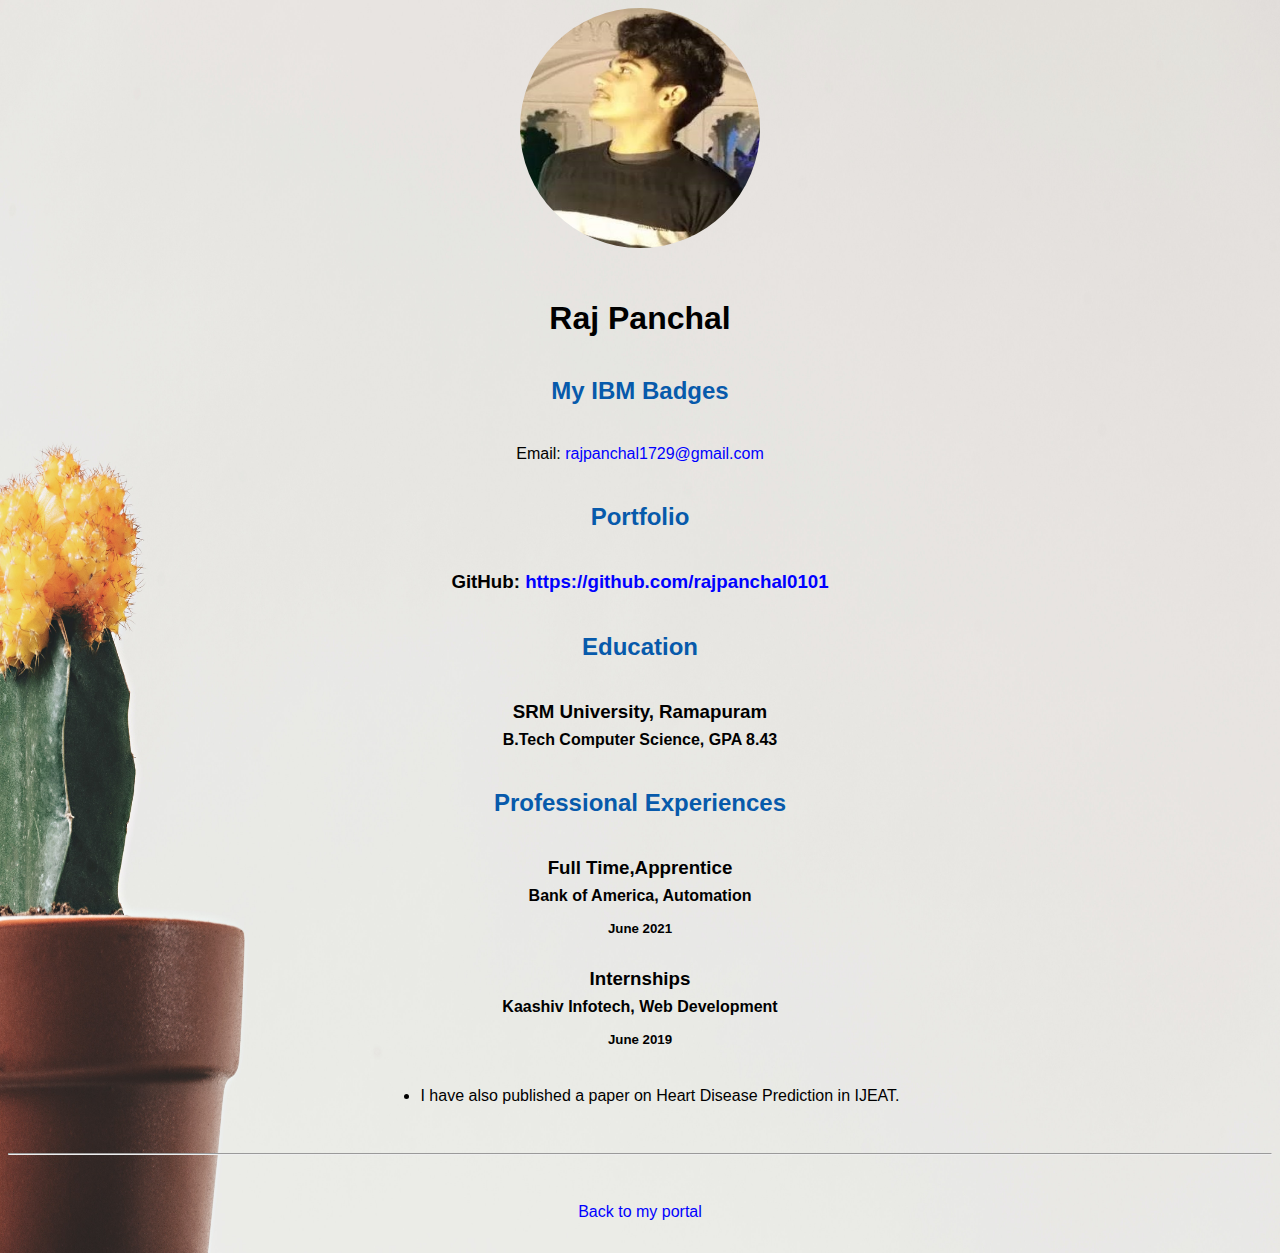
<file: resume.html>
<!doctype html>

<!-- this is a comment for human! -->

<html lang="en">

  <header>
    <title>Raj Panchal's Details</title>
    <link rel="stylesheet" href="css/master.css">
    <link rel="FaviconIcon" href="favicon.ico" type="image/x-icon">
    <link rel="shortcut" href="favicon.ico" type="image/x-icon">
    <meta name="viewport" content="width=device-width, initial-scale=1, shrink-to-fit=no">
    <meta name="name" content="Raj Panchal's Portal">
    

  </header>

  <body style="background:url(images/45.jpg); background-size:100% 100%;">
    <img src="images/46.jpg" width="75%" alt="Banner" class="avatar">
    <h1>Raj Panchal</h1>
    <h2>My IBM Badges</h4>
    <div data-iframe-width="150" data-iframe-height="270" data-share-badge-id="41d5248e-f221-4c34-b947-86c0a6d05cf8" data-share-badge-host="https://www.youracclaim.com"></div><script type="text/javascript" async src="//cdn.youracclaim.com/assets/utilities/embed.js"></script>
    <div data-iframe-width="150" data-iframe-height="270" data-share-badge-id="5556a7a1-42a6-42f3-ac09-bcd8de80ca35" data-share-badge-host="https://www.credly.com"></div><script type="text/javascript" async src="//cdn.credly.com/assets/utilities/embed.js"></script>
    <div data-iframe-width="150" data-iframe-height="270" data-share-badge-id="0a7479ae-12a6-49d2-86d6-7c265356f504" data-share-badge-host="https://www.credly.com"></div><script type="text/javascript" async src="//cdn.credly.com/assets/utilities/embed.js"></script>
    <div data-iframe-width="150" data-iframe-height="270" data-share-badge-id="b7805772-fb1c-4b0c-b257-c55c9c9d609d" data-share-badge-host="https://www.credly.com"></div><script type="text/javascript" async src="//cdn.credly.com/assets/utilities/embed.js"></script>
    <div data-iframe-width="150" data-iframe-height="270" data-share-badge-id="9b7346a8-ca53-46ad-8fcb-98a24c5d2f9a" data-share-badge-host="https://www.credly.com"></div><script type="text/javascript" async src="//cdn.credly.com/assets/utilities/embed.js"></script>
    <div data-iframe-width="150" data-iframe-height="270" data-share-badge-id="6b626b25-79e3-41f7-9eb1-168b6e0849ec" data-share-badge-host="https://www.credly.com"></div><script type="text/javascript" async src="//cdn.credly.com/assets/utilities/embed.js"></script>

    <p>Email: <a href="mailto:rajpanchal1729@gmail.com" target="_blank">rajpanchal1729@gmail.com</a></p>
    <!-- don't post physical address, personal phone number or other personal information on the web! -->

    <h2>Portfolio</h2>
      <h3>GitHub: <a href="https://github.com/rajpanchal0101" target="_blank">https://github.com/rajpanchal0101</a></h3>

    <h2>Education</h2>

    <h3>SRM University, Ramapuram</h3>
    <h4>B.Tech Computer Science, GPA 8.43</h4>

    <h2>Professional Experiences</h2>
    
    <h3>Full Time,Apprentice</h3>
    <h4>Bank of America, Automation</h4>
    <h5>June 2021</h5>

    <h3>Internships</h3>
    <h4>Kaashiv Infotech, Web Development</h4>
    <h5>June 2019</h5>
      
      <br>
      <ul>
        <li>I have also published a paper on Heart Disease Prediction in IJEAT.</li>

      </ul>
  </body>

  <footer>
  <hr>
  <p><a href="index.html">Back to my portal</a><p>
  </footer>

</html>
</file>
<file: css/master.css>
/* Cascading stylesheet for the website */

/* Text inside these asterisks and slashes are comments for human */

  a {
    color:blue;/* set the text color to blue here */
    text-decoration: none; /* This means we do not want hyperlinks to be underlined */
  }

  a:hover {
    color:orange;/* set the text color to red here */
    text-decoration: none; /* This means we do not want hyperlinks to be underlined */
  }

  body {
    background-color: beige;/* set the background color here */
    color: black;/* set the text color to black here */
    font-family: Arial,Helvetica,sans-serif;/* set the font here */
    text-align: center;/* set the text alignment here */
   }

  footer {
    margin-top: 2rem;
    margin-bottom: 2rem;
  }

  h1 {
    margin-bottom: 0.5rem;
    margin-top: 3rem;
   }

  h2 {
    /* set the text color of to #075AAB here */
    /* set both the bottom margin and top margin to 2.5rem here */
    color: #075AAB;
    margin-bottom: 2.5rem;
    margin-top: 2.5rem;
   }

  h3 {
    margin-bottom: 0;
    margin-top: 2rem;
  }

  h4 {
    margin-bottom: 1rem;
    margin-top: 0.5rem;
  }

  h5 {
    margin-top: 0.5rem;
  }

  hr {
    margin-bottom: 3rem;
    margin-top: 3rem;
  }

  /* this controls how the bullet points in the resume page looks */
  ul {
    display: table;
    margin: 0 auto;
    text-align: left;
  }
 .avatar {
   vertical-align: left;
   width: 15rem;
   height:15rem;
   border-radius: 50%;
 }
</file>
<file: website/master.css>
/* Reset and Base Styles */
* {
    margin: 0;
    padding: 0;
    box-sizing: border-box;
}

body {
    font-family: 'Open Sans', sans-serif;
    color: #333;
    background-color: #fff;
}

a {
    text-decoration: none;
    color: inherit;
}

.container {
    width: 90%;
    max-width: 1200px;
    margin: 0 auto;
}

/* Navigation Bar */
nav {
    width: 100%;
    position: fixed;
    top: 0;
    background-color: rgba(255, 255, 255, 0.95);
    z-index: 999;
    transition: background-color 0.3s ease;
}

nav.scrolled {
    background-color: rgba(255, 255, 255, 1);
    box-shadow: 0 2px 4px rgba(0, 0, 0, 0.1);
}

nav .container {
    display: flex;
    align-items: center;
    justify-content: space-between;
    padding: 15px 0;
}

nav .logo a {
    font-family: 'Playfair Display', serif;
    font-size: 1.8em;
    color: #333;
}

nav .nav-links {
    list-style: none;
    display: flex;
}

nav .nav-links li {
    margin-left: 30px;
}

nav .nav-links a {
    font-weight: 600;
    color: #333;
    transition: color 0.3s ease;
}

nav .nav-links a:hover {
    color: #007bff;
}

/* Mobile Menu Toggle */
.menu-toggle {
    display: none;
    font-size: 1.5em;
    cursor: pointer;
}

@media (max-width: 768px) {
    .nav-links {
        position: absolute;
        top: 100%;
        left: -100%;
        flex-direction: column;
        background-color: #fff;
        width: 100%;
        text-align: center;
        transition: left 0.3s ease;
    }

    .nav-links li {
        margin: 15px 0;
    }

    .nav-links.active {
        left: 0;
    }

    .menu-toggle {
        display: block;
    }
}

/* Hero Section */
.hero-section {
    height: 100vh;
    background-image: url('images/hero-bg.jpg'); /* Add your background image */
    background-size: cover;
    background-position: center;
    display: flex;
    align-items: center;
    justify-content: center;
    color: #fff;
    text-align: center;
    position: relative;
    flex-direction: column;
}

.hero-section::before {
    content: '';
    position: absolute;
    top: 0;
    left: 0;
    right: 0;
    bottom: 0;
    background-color: rgba(0, 0, 0, 0.5);
}

.hero-section .container {
    position: relative;
    z-index: 1;
}

.hero-section .profile-image {
    width: 150px;
    height: 150px;
    border-radius: 50%;
    object-fit: cover;
    border: 3px solid #fff;
    margin-bottom: 20px;
}

.hero-section h1 {
    font-family: 'Playfair Display', serif;
    font-size: 4em;
    margin-bottom: 20px;
}

.hero-section .tagline {
    font-size: 1.5em;
    margin-bottom: 30px;
}

.hero-section .social-links a {
    color: #fff;
    font-size: 1.5em;
    margin: 0 10px;
    transition: color 0.3s ease;
}

.hero-section .social-links a:hover {
    color: #007bff;
}

/* Sections */
section {
    padding: 80px 0;
}

section h2 {
    font-family: 'Playfair Display', serif;
    font-size: 2.5em;
    text-align: center;
    margin-bottom: 50px;
    color: #333;
}

section h3 {
    font-size: 1.8em;
    margin-bottom: 20px;
    color: #333;
}

section p, section ul {
    font-size: 1.1em;
    line-height: 1.8;
    color: #555;
}

section ul {
    list-style-type: none;
    padding-left: 0;
}

section ul li {
    position: relative;
    padding-left: 25px;
    margin-bottom: 10px;
}

section ul li::before {
    content: "\f058";
    font-family: 'FontAwesome';
    position: absolute;
    left: 0;
    color: #007bff;
    font-size: 1em;
}

/* Experience and Education Items */
.experience-item, .education-item, .project-item {
    margin-bottom: 40px;
}

/* Contact Section */
#contact p {
    text-align: center;
    font-size: 1.2em;
}

#contact p a {
    color: #007bff;
    text-decoration: none;
}

#contact p a:hover {
    text-decoration: underline;
}

/* Footer */
footer {
    background-color: #f8f9fa;
    padding: 20px 0;
}

footer p {
    text-align: center;
    color: #777;
    font-size: 0.9em;
}

/* Animations and Transitions */
nav, .hero-section, section {
    opacity: 0;
    transform: translateY(20px);
    animation: fadeInUp 0.6s forwards;
}

nav {
    animation-delay: 0s;
}

.hero-section {
    animation-delay: 0.2s;
}

section {
    animation-delay: 0.4s;
}

@keyframes fadeInUp {
    to {
        opacity: 1;
        transform: translateY(0);
    }
}
.hero-section .profile-image:hover {
    transform: scale(1.05);
    transition: transform 0.3s ease;
}
.hero-section .profile-image {
    box-shadow: 0 4px 6px rgba(0, 0, 0, 0.3);
}
</file>
